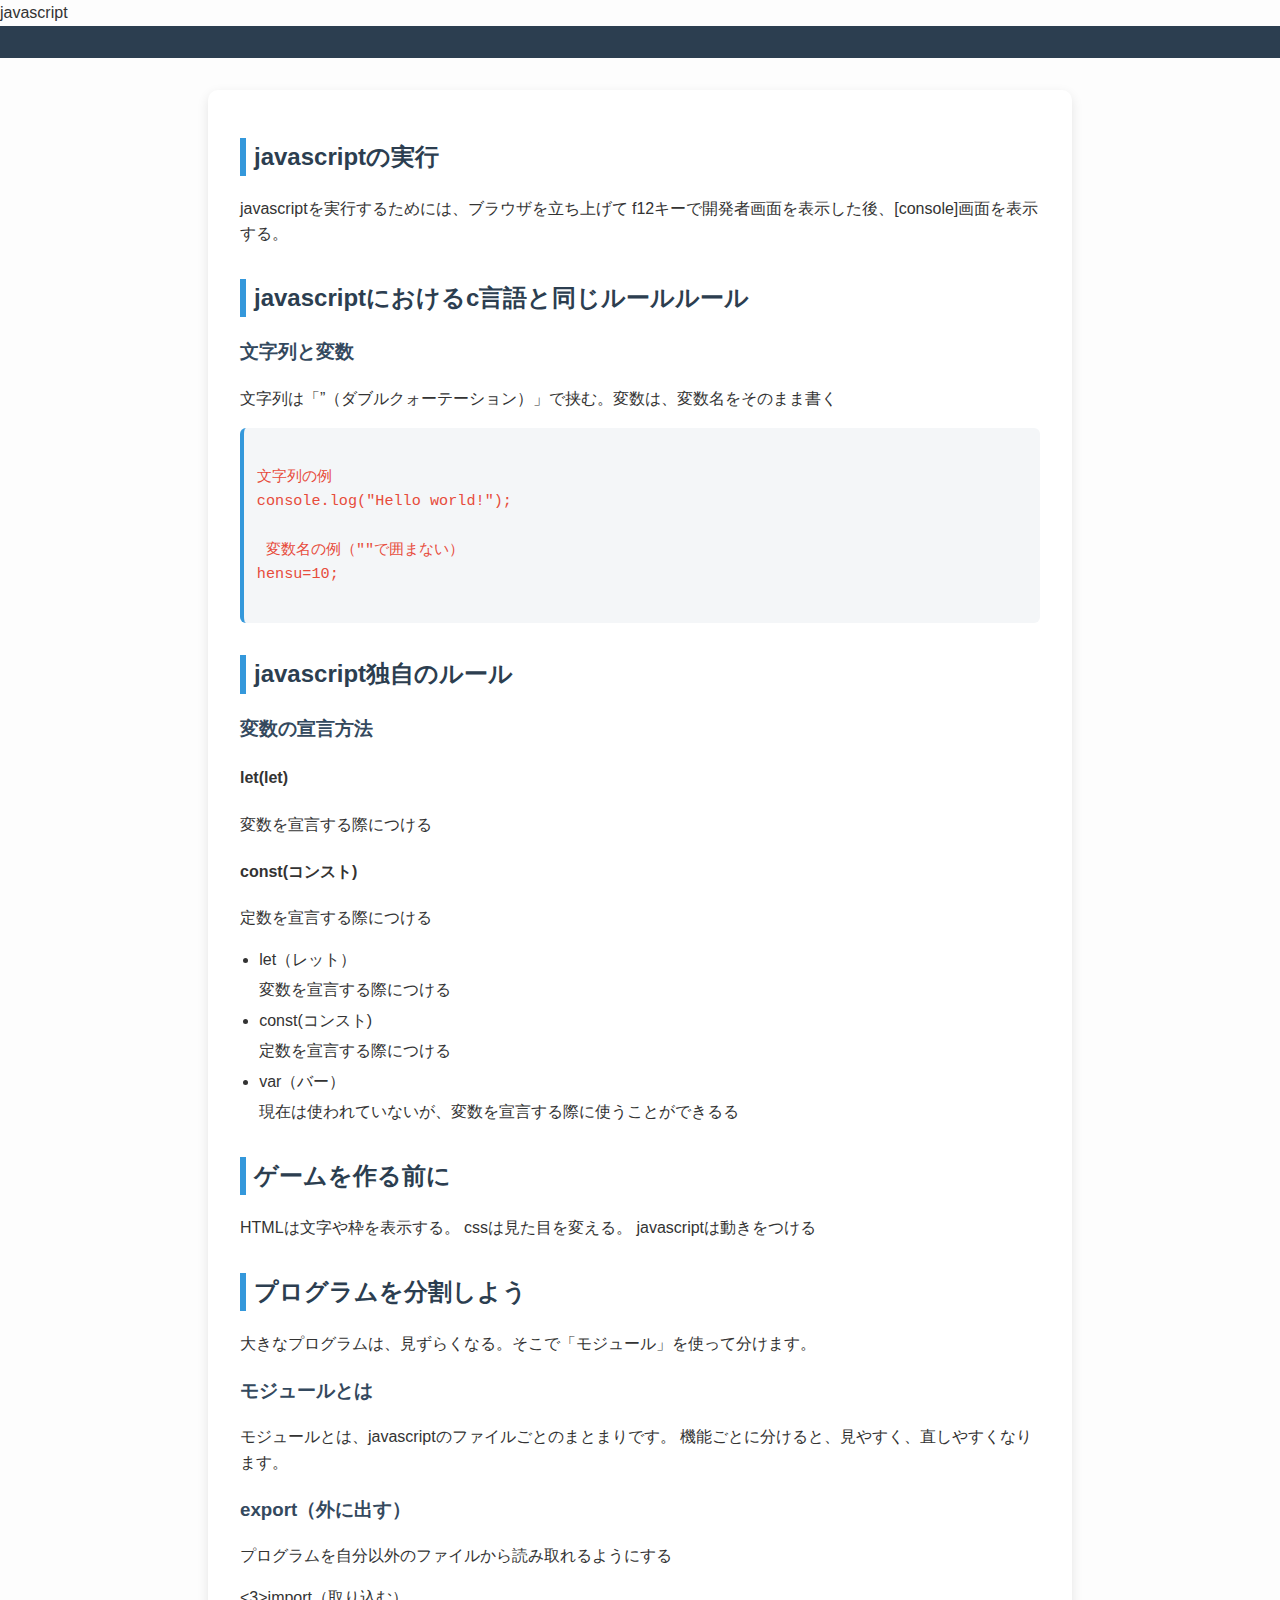
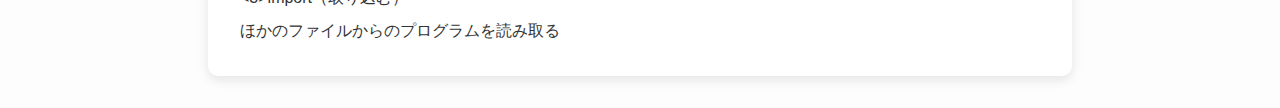
<file: docs/index.html>
<!DOCTYPE html>
<html lang="ja">
   <head>
    <meta charset="UTF-8"
    <title>javascript</title>
    <link rel="stylesheet" href="style.css">
</head>

<body>
    <header>

    </header>
    <main>
    <h2>javascriptの実行</h2>
<P>javascriptを実行するためには、ブラウザを立ち上げて
    f12キーで開発者画面を表示した後、[console]画面を表示する。
</P>
<h2>javascriptにおけるc言語と同じルールルール</h2>
<h3>文字列と変数</h3>
<p>文字列は「”（ダブルクォーテーション）」で挟む。変数は、変数名をそのまま書く</p>
<pre>
    <code>
文字列の例
console.log("Hello world!");

 変数名の例（""で囲まない）
hensu=10;
    </code>
</pre>
<h2>javascript独自のルール</h2>
<h3>変数の宣言方法</h3>
<h4>let(let)</></h4>
<p>変数を宣言する際につける</p>
<h4>const(コンスト)</h4>
<P>定数を宣言する際につける</P>
<ul>
    <li>let（レット）</li>変数を宣言する際につける
    <li>const(コンスト)</li>定数を宣言する際につける
    <li>var（バー）</li>現在は使われていないが、変数を宣言する際に使うことができるる
</ul>
<h2>ゲームを作る前に</h2>
<p>HTMLは文字や枠を表示する。
    cssは見た目を変える。
    javascriptは動きをつける
</p>
<h2>プログラムを分割しよう</h2>
<P>
    大きなプログラムは、見ずらくなる。そこで「モジュール」を使って分けます。
</P>
<h3>モジュールとは</h3>
<p>
    モジュールとは、javascriptのファイルごとのまとまりです。
    機能ごとに分けると、見やすく、直しやすくなります。
</p>
<h3>export（外に出す）</h3>
<p>プログラムを自分以外のファイルから読み取れるようにする</p>
<3>import（取り込む）</3>
<P>ほかのファイルからのプログラムを読み取る</P>
    </main>
</body>
</html>
</file>
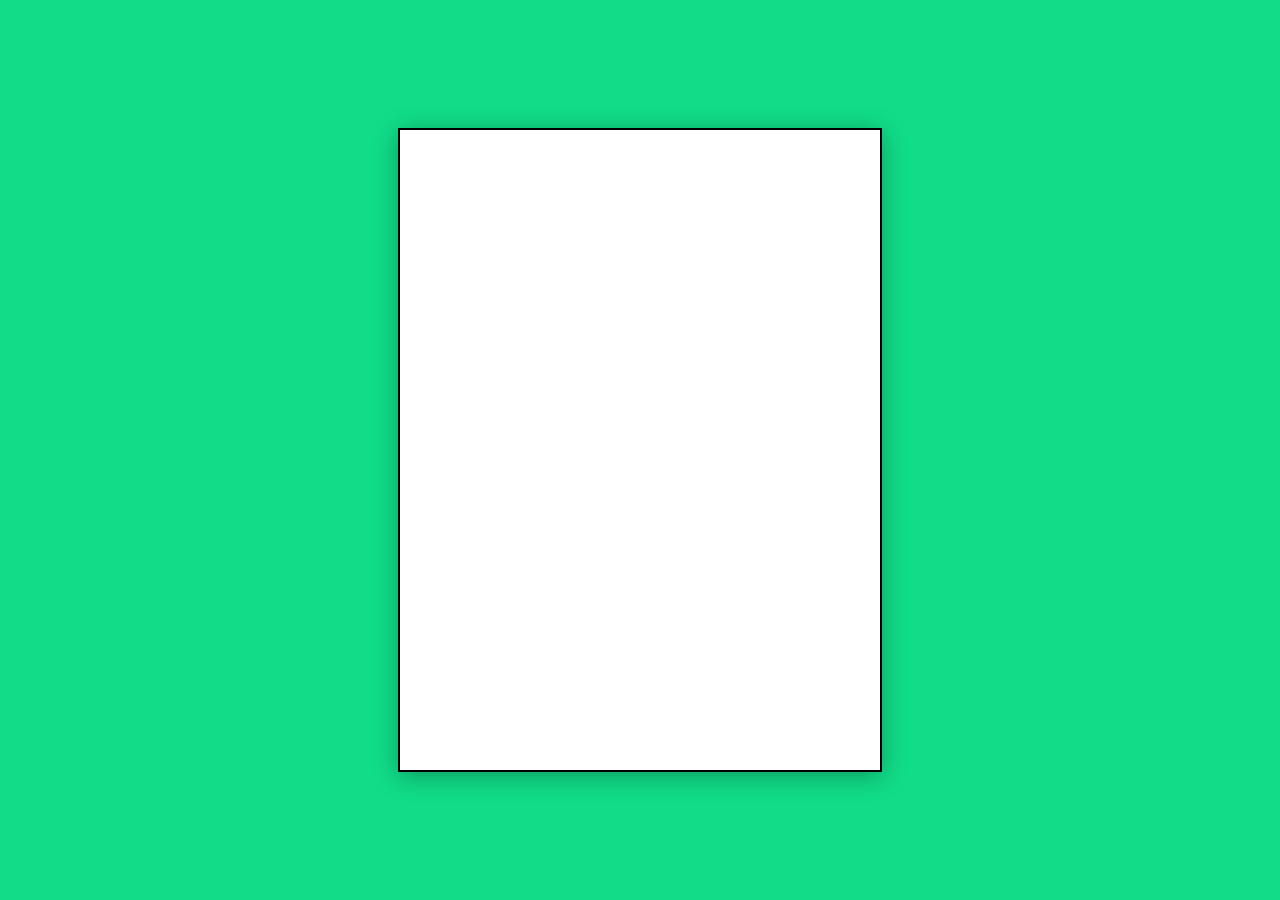
<file: game/index.html>
<!DOCTYPE html>
<html lang="ja">

<head>
    <meta charset="UTF-8">
    <title>シューティングゲーム</title>
    <link rel="stylesheet" href="style.css">
</head>

<body>
    <canvas id="gameCanvas" width="480" height="640"></canvas>

    <script type="module" src="js/main.js"></script>
</body>

</html>
</file>
<file: docs/style.css>
/* ページ全体の基本設定 */
body {
  font-family: "Segoe UI", "Hiragino Kaku Gothic ProN", "Meiryo", sans-serif;
  line-height: 1.6;
  margin: 0;
  padding: 0;
  background-color: #fdfdfd;
  color: #333;
}

/* ヘッダー */
header {
  background-color: #2c3e50;
  padding: 1rem;
  text-align: center;
}

header h1 {
  color: white;
  margin: 0;
}

/* メインコンテンツ */
main {
  max-width: 800px;
  margin: 2rem auto;
  padding: 1rem 2rem;
  background: #fff;
  border-radius: 10px;
  box-shadow: 0 4px 12px rgba(0,0,0,0.1);
}

/* 見出し */
h2 {
  color: #2c3e50;
  border-left: 6px solid #3498db;
  padding-left: 0.5rem;
  margin-top: 2rem;
}

h3 {
  color: #34495e;
  margin-top: 1.2rem;
}

/* 段落 */
p {
  margin: 0.5rem 0 1rem;
}

/* リスト */
ul {
  padding-left: 1.2rem;
  margin: 0.5rem 0 1rem;
}

li {
  margin: 0.3rem 0;
}

/* コードブロック */
pre {
  background: #f4f6f8;
  border-left: 4px solid #3498db;
  padding: 0.8rem;
  overflow-x: auto;
  border-radius: 6px;
  margin: 1rem 0;
}

code {
  font-family: "Consolas", "Courier New", monospace;
  color: #e74c3c;
  font-size: 0.95em;
}
</file>
<file: game/style.css>
/* ゲーム用canvasを中央に表示し、背景色を設定 */
body {
  background: #11dd88;
  display: flex;
  justify-content: center;
  align-items: center;
  height: 100vh;
  margin: 0;
}

#gameCanvas {
  background: #ffffff;
  border: 2px solid #000000;
  box-shadow: 0 4px 24px rgba(0,0,0,0.3);
  display: block;
}
</file>
